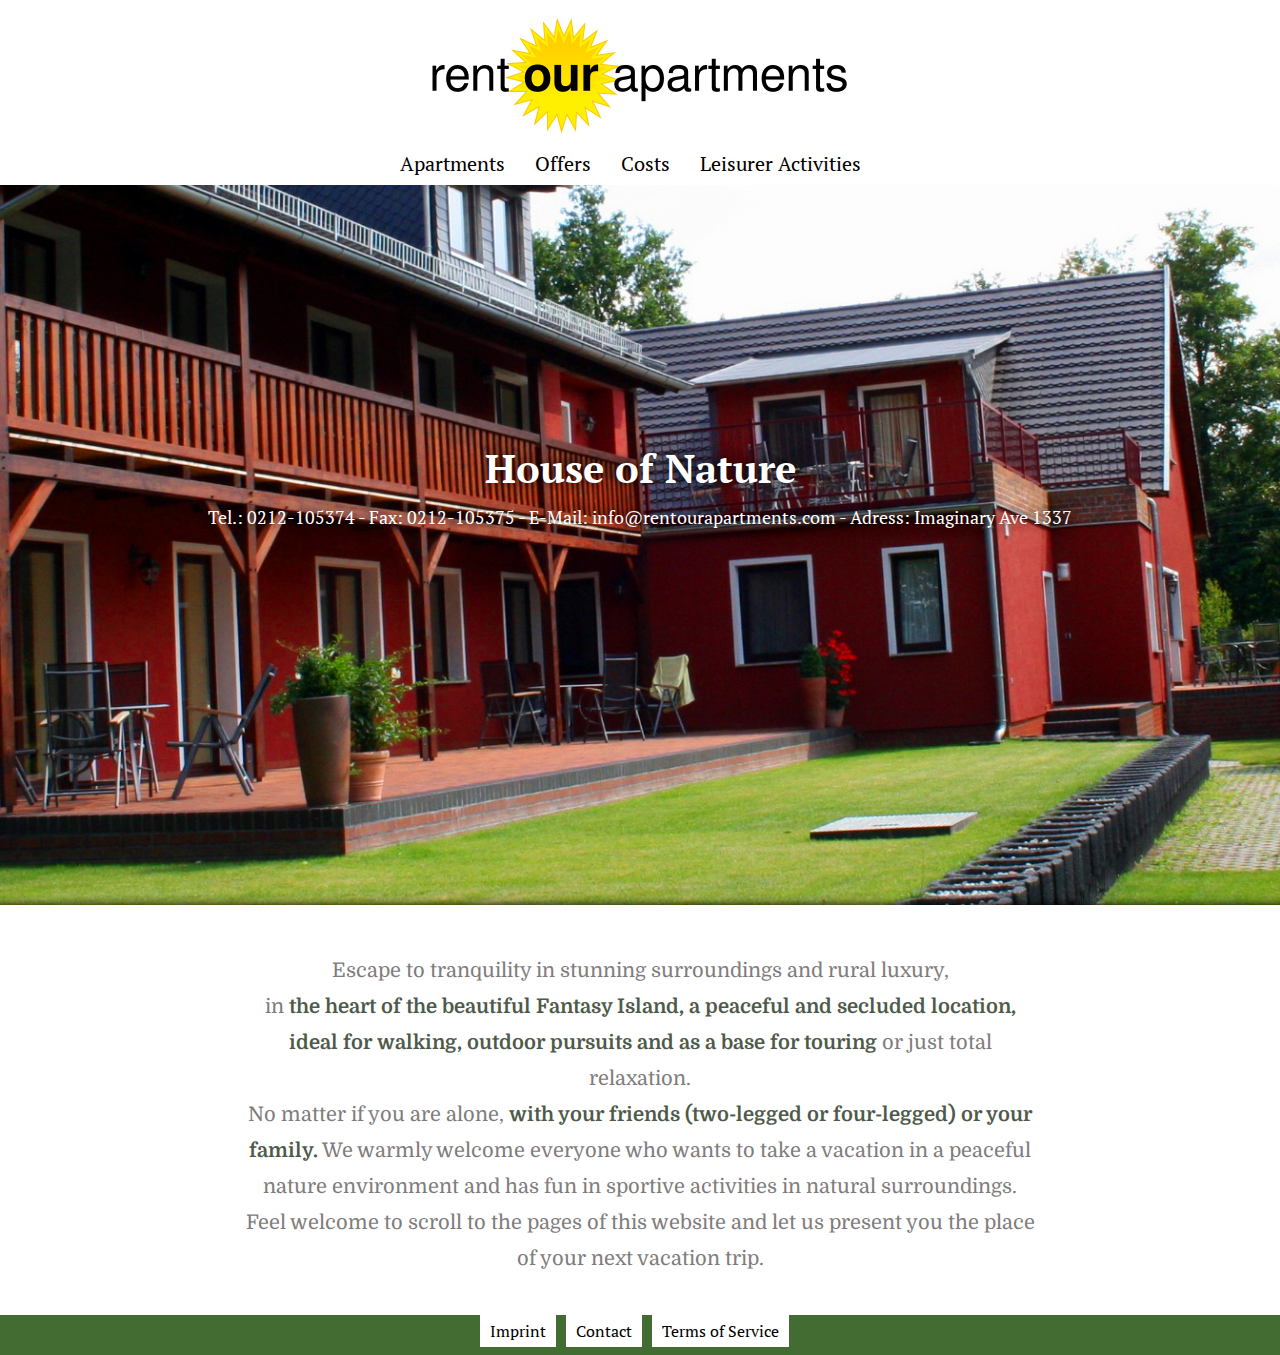
<file: index.html>
<!DOCTYPE html>
<html xmlns="http://www.w3.org/1999/xhtml">
    <head>
        <meta http-equiv="Content-Type" content="text/html; charset=utf-8" />
        <title>Rent our Apartments</title>
        <link href="style.css" rel="stylesheet" type="text/css" />
        <meta name="viewport" content="width=device-width, minimum-scale=1.0,maximum-scale=1.0">
        <script src="js/jquery.min.js"></script>
		<script src="js/init.js"></script>
    </head>
    <body>
        <header>
            <a href="index.html"><img src="images/logo.png" alt="rent our apartments logo"/></a>
            <nav> 
                <ul>
                    <li><a href="apartments.html">Apartments</a></li>
                    <li><a href="offers.html">Offers</a></li>
                    <li><a href="costs.html">Costs</a></li>
                    <li><a href="leisurer-activities.html">Leisurer Activities</a></li>
                </ul>
            </nav>
        </header>
        <main>
            <div>
                <figure class="bigpicture white shadowbottom shadowtext fullscreen" style="background-image: url(images/house.jpg);">
                    <p><strong>House of Nature</strong></p>
                    <address class="normal">
                        Tel.: 0212-105374 -
                        Fax: 0212-105375 -
                        E-Mail: <a href="mailto:info@rentourapartments.com">info@rentourapartments.com</a> -
                        Adress: Imaginary Ave 1337 
                    </address>
                </figure>
            </div>
            <div class="description">
                <p>Escape to tranquility in stunning surroundings and rural luxury,  
                in <strong>the heart of the beautiful Fantasy Island, a peaceful and secluded location, ideal for walking, outdoor pursuits and as a base for touring</strong> or just total relaxation.
                No matter if you are alone, <strong>with your friends (two-legged or four-legged) or your family.</strong> We warmly welcome everyone who wants to take a vacation in a peaceful nature environment and has fun in sportive activities in natural surroundings.
                Feel welcome to scroll to the pages of this website and let us present you the place of your next vacation trip.
                </p> 
            </div>
        </main>
        <footer>
            <nav> 
                <ul>
                    <li><a href="imprint.html">Imprint</a></li>
                    <li><a href="contact.html">Contact</a></li>
                    <li><a href="tos.html">Terms of Service</a></li>
                </ul>
            </nav>
        </footer>
    </body>
</html>
</file>
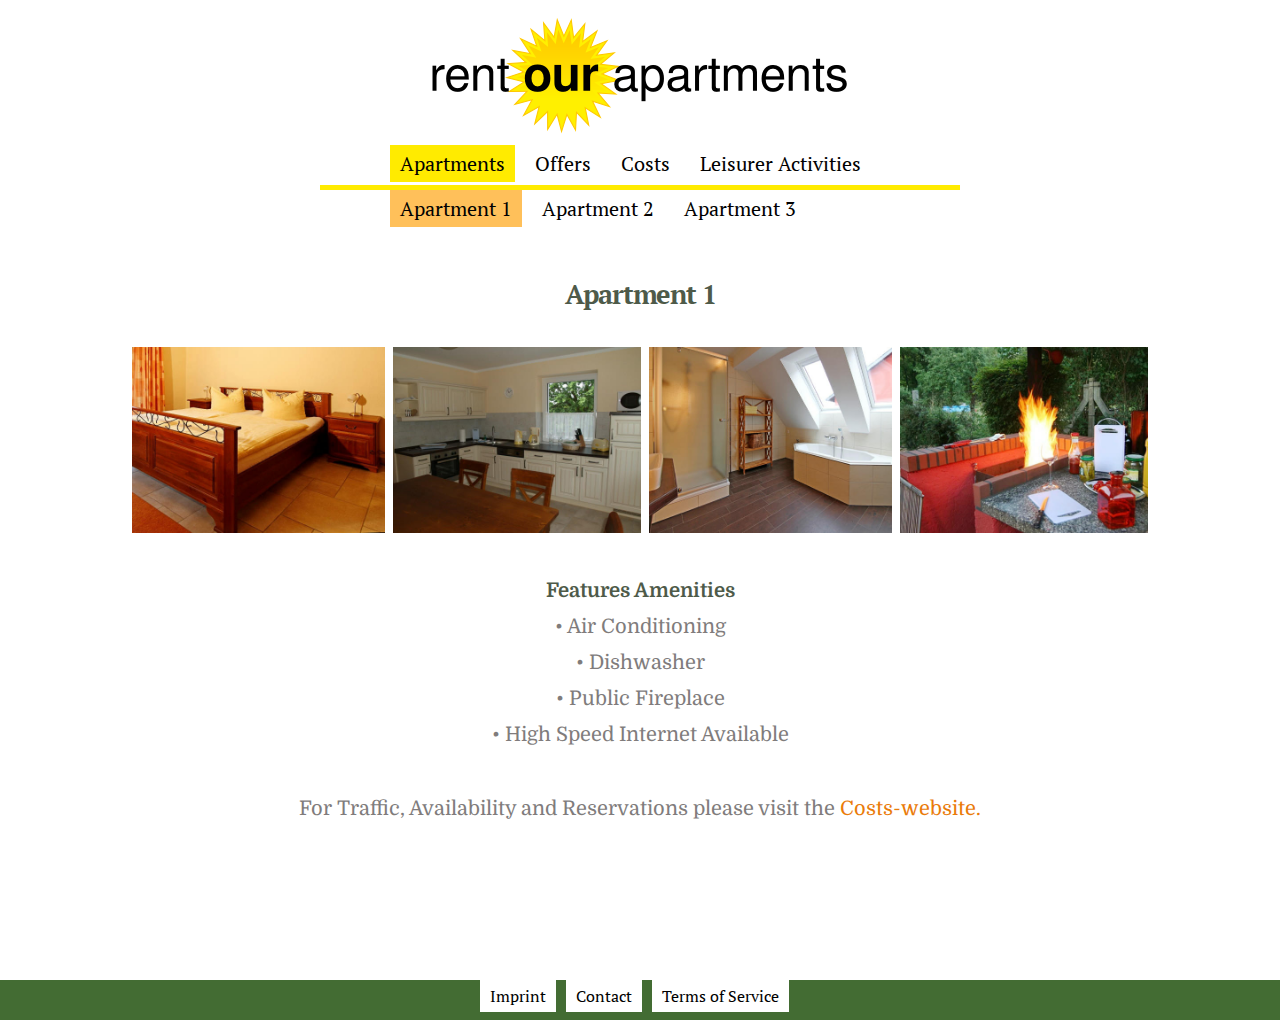
<file: apartment-one.html>
<!DOCTYPE html>
<html xmlns="http://www.w3.org/1999/xhtml">
    <head>
        <meta http-equiv="Content-Type" content="text/html; charset=utf-8" />
        <title>Rent our Apartments</title>
        <link href="style.css" rel="stylesheet" type="text/css" />
        <meta name="viewport" content="width=device-width, minimum-scale=1.0,maximum-scale=1.0">
        <script src="js/jquery.min.js"></script>
		<script src="js/init.js"></script>
    </head>
    <body>
        <header>
            <a href="index.html"><img src="images/logo.png" alt="rent our apartments logo"/></a>
            <nav>
                <ul>
                    <liclick><a href="apartments.html">Apartments</a></liclick>
                    <li><a href="offers.html">Offers</a></li>
                    <li><a href="costs.html">Costs</a></li>
                    <li><a href="leisurer-activities.html">Leisurer Activities</a></li>
                </ul>
            </nav>
            <div class="yellowline"></div>
            <nav class="apartments">
                <ul>
                    <liclick><a href="apartment-one.html">Apartment 1</a></liclick>
                    <li><a href="apartment-two.html">Apartment 2</a></li>
                    <li><a href="apartment-three.html">Apartment 3</a></li>
                </ul>
            </nav>
        </header>
        <main>
            <div class="description fullscreen">                
               <h2>Apartment 1</h2>
                <div class="pic-overview">
                    <div class="pic-container">
                        <figure><img src="images/appartment1/ap-1-bedroom.jpg" alt="Apartment 1 bedroom"/></figure>
                        <figure><img src="images/appartment1/ap-1-kitchen.jpg" alt="Apartment 1 kitchen"/></figure>
                        <figure><img src="images/appartment1/ap-1-bathroom.jpg" alt="Apartment 1 bathroom"/></figure>
                        <figure><img src="images/appartment1/ap-1-bbq-place.jpg" alt="Apartment 1 BBQ place"/></figure>
                    </div>
                </div>
                <p><strong>Features Amenities</strong>
                    •	Air Conditioning
                    •	Dishwasher
                    •	Public Fireplace
                    •	High Speed Internet Available
                </p>
                <p> For Traffic, Availability and Reservations please visit the <a href="costs.html">Costs-website.</a></p>
            </div>
        </main>
        <footer>
            <nav>
                <ul>
                    <li><a href="imprint.html">Imprint</a></li>
                    <li><a href="contact.html">Contact</a></li>
                    <li><a href="tos.html">Terms of Service</a></li>
                </ul>
            </nav>
        </footer>
    </body>
</html>
</file>
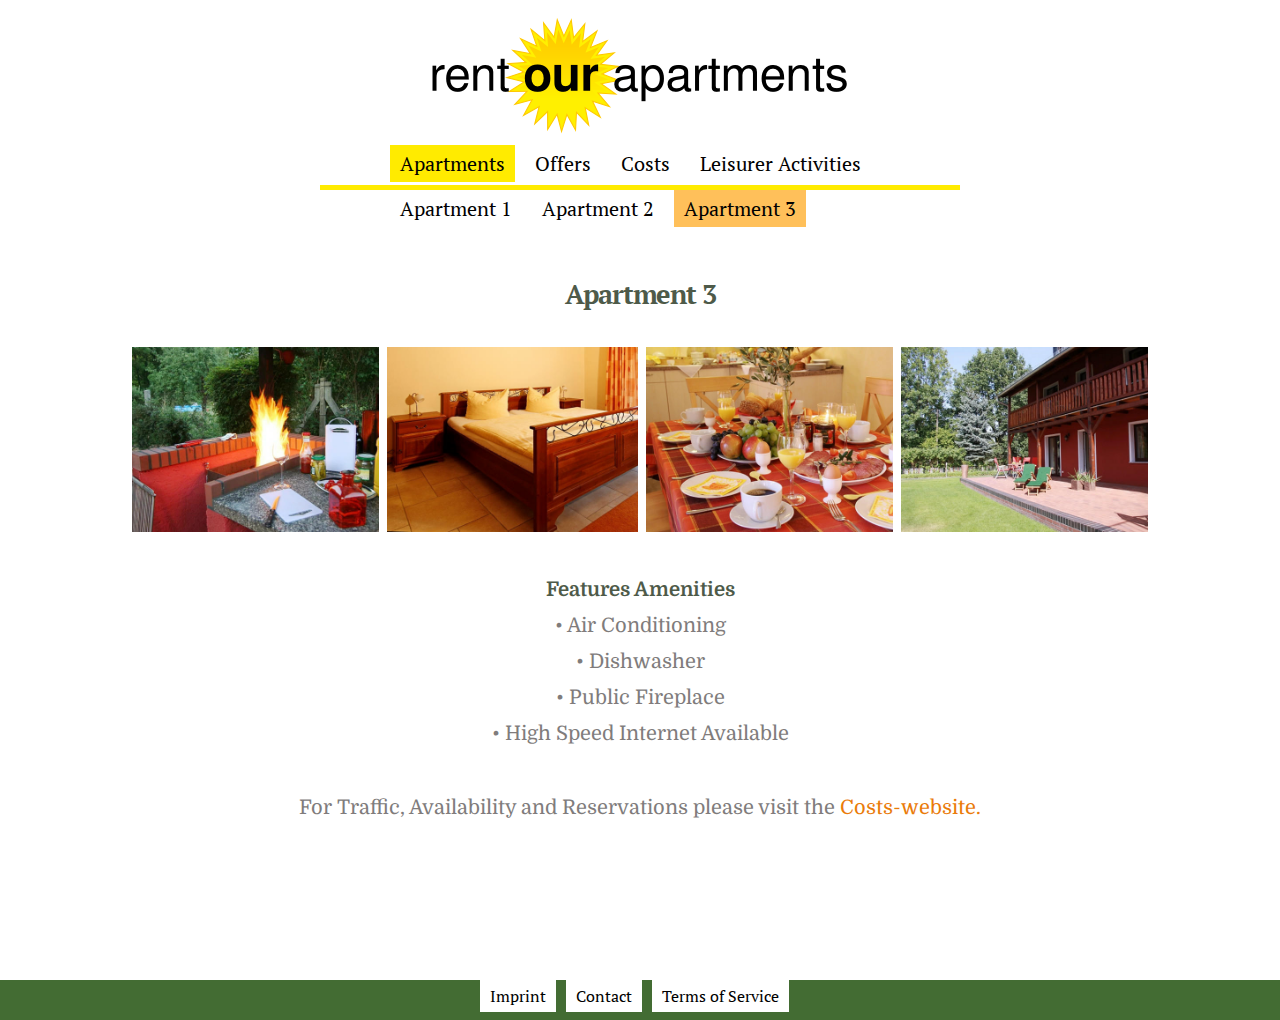
<file: apartment-three.html>
<!DOCTYPE html>
<html xmlns="http://www.w3.org/1999/xhtml">
    <head>
        <meta http-equiv="Content-Type" content="text/html; charset=utf-8" />
        <title>Rent our Apartments</title>
        <link href="style.css" rel="stylesheet" type="text/css" />
        <meta name="viewport" content="width=device-width, minimum-scale=1.0,maximum-scale=1.0">
        <script src="js/jquery.min.js"></script>
		<script src="js/init.js"></script>
    </head>
    <body>
        <header>
            <a href="index.html"><img src="images/logo.png" alt="rent our apartments logo"/></a>
            <nav>
                <ul>
                    <liclick><a href="apartments.html">Apartments</a></liclick>
                    <li><a href="offers.html">Offers</a></li>
                    <li><a href="costs.html">Costs</a></li>
                    <li><a href="leisurer-activities.html">Leisurer Activities</a></li>
                </ul>
            </nav>
            <div class="yellowline"></div>
            <nav class="apartments">
                <ul>
                    <li><a href="apartment-one.html">Apartment 1</a></li>
                    <li><a href="apartment-two.html">Apartment 2</a></li>
                    <liclick><a href="apartment-three.html">Apartment 3</a></liclick>
                </ul>
            </nav>
        </header>
        <main>
            <div class="description fullscreen">
                <h2>Apartment 3</h2>
                <div class="pic-overview">
                    <div class="pic-container">
                        <figure><img src="images/appartment3/ap-3-bbq-place.jpg" alt="Apartment 3 BBQ place"/></figure>
                        <figure><img src="images/appartment3/ap-3-bedroom.jpg" alt="Apartment 3 bedroom"/></figure>
                        <figure><img src="images/appartment3/ap-3-breakfastroom.jpg" alt="Apartment 3 breakfast-room"/></figure>
                        <figure><img src="images/appartment3/ap-3-terasse.jpg" alt="Apartment 3 terrace"/></figure>
                    </div>
                </div>
                 <p><strong>Features Amenities</strong>
                    •	Air Conditioning
                    •	Dishwasher
                    •	Public Fireplace
                    •	High Speed Internet Available
                </p>
                <p> For Traffic, Availability and Reservations please visit the <a href="costs.html">Costs-website.</a></p>
            </div>
        </main>
        <footer>
            <nav>
                <ul>
                    <li><a href="imprint.html">Imprint</a></li>
                    <li><a href="contact.html">Contact</a></li>
                    <li><a href="tos.html">Terms of Service</a></li>
                </ul>
            </nav>
        </footer>
    </body>
</html>
</file>
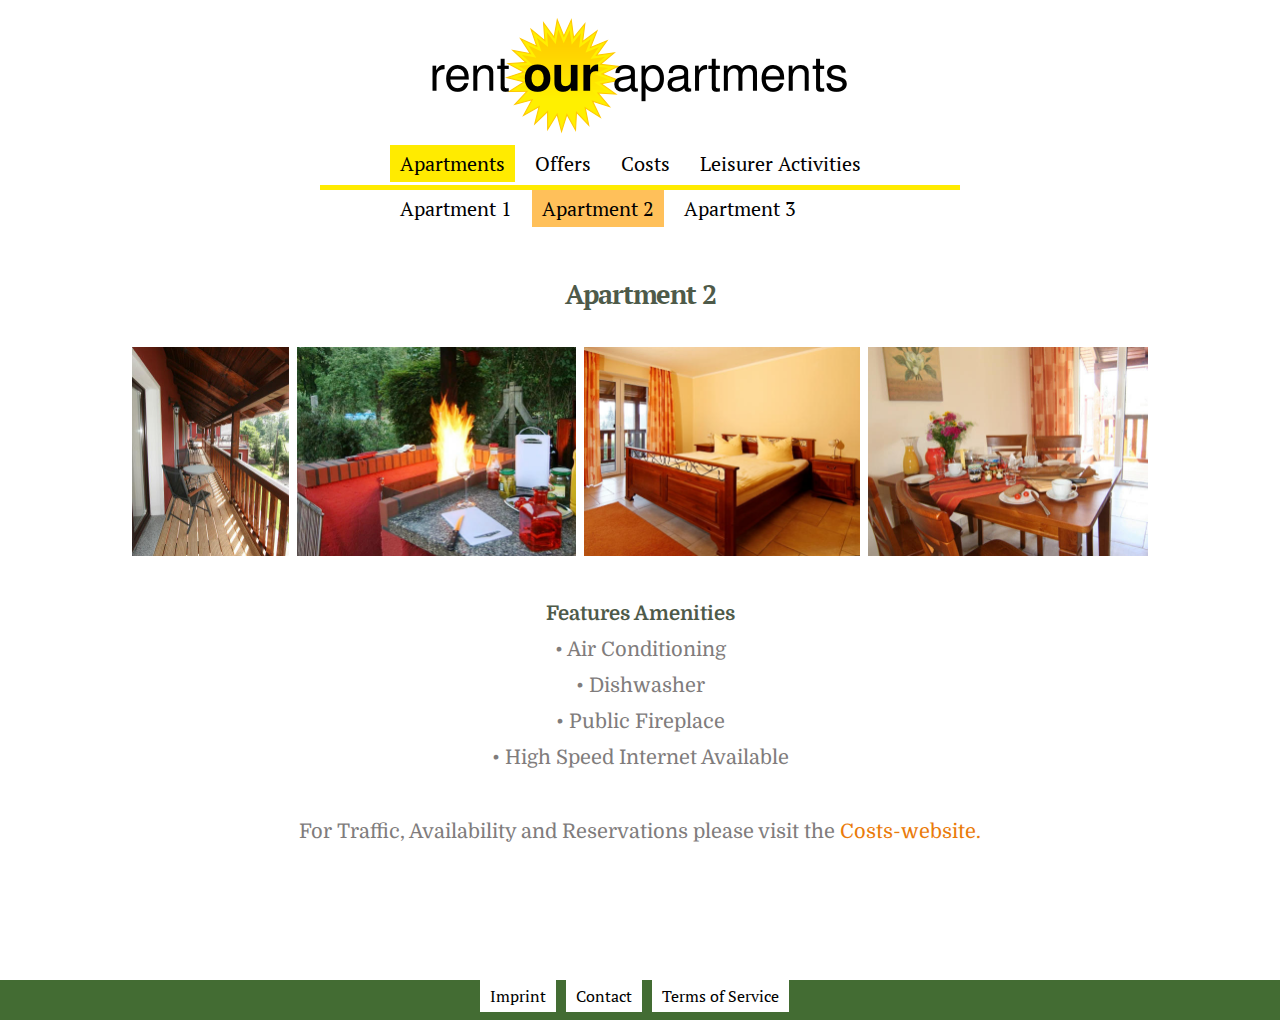
<file: apartment-two.html>
<!DOCTYPE html>
<html xmlns="http://www.w3.org/1999/xhtml">
    <head>
        <meta http-equiv="Content-Type" content="text/html; charset=utf-8" />
        <title>Rent our Apartments</title>
        <link href="style.css" rel="stylesheet" type="text/css" />
        <meta name="viewport" content="width=device-width, minimum-scale=1.0,maximum-scale=1.0">
        <script src="js/jquery.min.js"></script>
		<script src="js/init.js"></script>
    </head>
    <body>
        <header>
            <a href="index.html"><img src="images/logo.png" alt="rent our apartments logo"/></a>
            <nav>
                <ul>
                    <liclick><a href="apartments.html">Apartments</a></liclick>
                    <li><a href="offers.html">Offers</a></li>
                    <li><a href="costs.html">Costs</a></li>
                    <li><a href="leisurer-activities.html">Leisurer Activities</a></li>
                </ul>
            </nav>
            <div class="yellowline"></div>
            <nav class="apartments">
                <ul>
                    <li><a href="apartment-one.html">Apartment 1</a></li>
                    <liclick><a href="apartment-two.html">Apartment 2</a></liclick>
                    <li><a href="apartment-three.html">Apartment 3</a></li>
                </ul>
            </nav>
        </header>
        <main>
            <div class="description fullscreen">
                <h2>Apartment 2</h2>
                <div class="pic-overview">
                    <div class="pic-container">      
                        <figure><img src="images/appartment2/ap-2-balkon.jpg" alt="Apartment 2 balkon"/></figure>
                        <figure><img src="images/appartment2/ap-2-bbq-place.jpg" alt="Apartment 2 BBQ place"/></figure>
                        <figure><img src="images/appartment2/ap-2-bedroom.jpg" alt="Apartment 2 bedroom"/></figure>
                        <figure><img src="images/appartment2/ap-2-kitchen.jpg" alt="Apartment 2 kitchen"/></figure>
                    </div>
                </div>
                 <p><strong>Features Amenities</strong>
                    •	Air Conditioning
                    •	Dishwasher
                    •	Public Fireplace
                    •	High Speed Internet Available
                </p>
                <p> For Traffic, Availability and Reservations please visit the <a href="costs.html">Costs-website.</a></p>
            </div>
        </main>
        <footer>
            <nav>
                <ul>
                    <li><a href="imprint.html">Imprint</a></li>
                    <li><a href="contact.html">Contact</a></li>
                    <li><a href="tos.html">Terms of Service</a></li>
                </ul>
            </nav>
        </footer>
    </body>
</html>
</file>
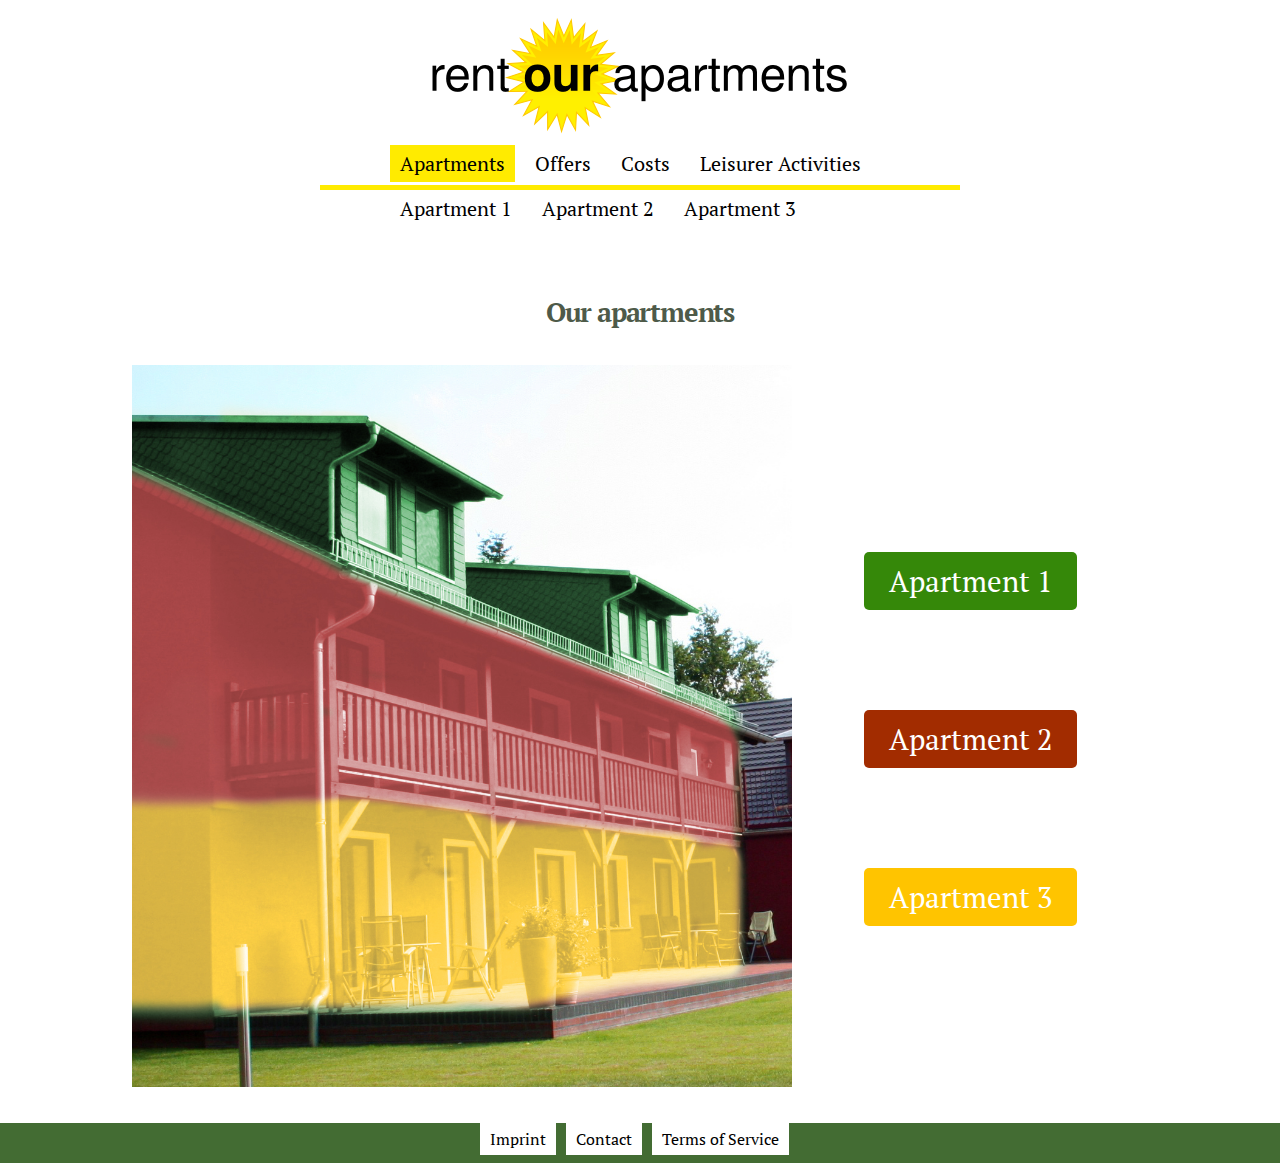
<file: apartments.html>
<!DOCTYPE html>
<html xmlns="http://www.w3.org/1999/xhtml">
    <head>
        <meta http-equiv="Content-Type" content="text/html; charset=utf-8" />
        <title>Rent our Apartments</title>
        <link href="style.css" rel="stylesheet" type="text/css" />
        <meta name="viewport" content="width=device-width, minimum-scale=1.0,maximum-scale=1.0">
        <script src="js/jquery.min.js"></script>
		<script src="js/init.js"></script>
    </head>
    <body>
        <header>
            <a href="index.html"><img src="images/logo.png" alt="rent our apartments logo"/></a>
            <nav>
                <ul>
                    <liclick><a href="apartments.html">Apartments</a></liclick>
                    <li><a href="offers.html">Offers</a></li>
                    <li><a href="costs.html">Costs</a></li>
                    <li><a href="leisurer-activities.html">Leisurer Activities</a></li>
                </ul>
            </nav>
            <div class="yellowline"></div>
            <nav class="apartments">
                <ul>
                    <li><a href="apartment-one.html">Apartment 1</a></li>
                    <li><a href="apartment-two.html">Apartment 2</a></li>
                    <li><a href="apartment-three.html">Apartment 3</a></li>
                </ul>
            </nav>
        </header>
        <main>
            <div class="description fullscreen">
                <div class="pic-overview">
                    <h2>Our apartments</h2>
                    <div class="pic-container">
                        <figure class="apartments">
                            <img src="images/apartments.jpg" alt="Apartmentoverview"/>
                            <figcaption>
                                <button class="white button-green"><a href="apartment-one.html">Apartment 1</a></button>
                                <button class="white button-red"><a href="apartment-two.html">Apartment 2</a></button>
                                <button class="white button-yellow"><a href="apartment-three.html">Apartment 3</a></button>
                            </figcaption>
                        </figure>
                    </div>
                </div>
            </div>
        </main>
        <footer>
            <nav>
                <ul>
                    <li><a href="imprint.html">Imprint</a></li>
                    <li><a href="contact.html">Contact</a></li>
                    <li><a href="tos.html">Terms of Service</a></li>
                </ul>
            </nav>
        </footer>
    </body>
</html>
</file>
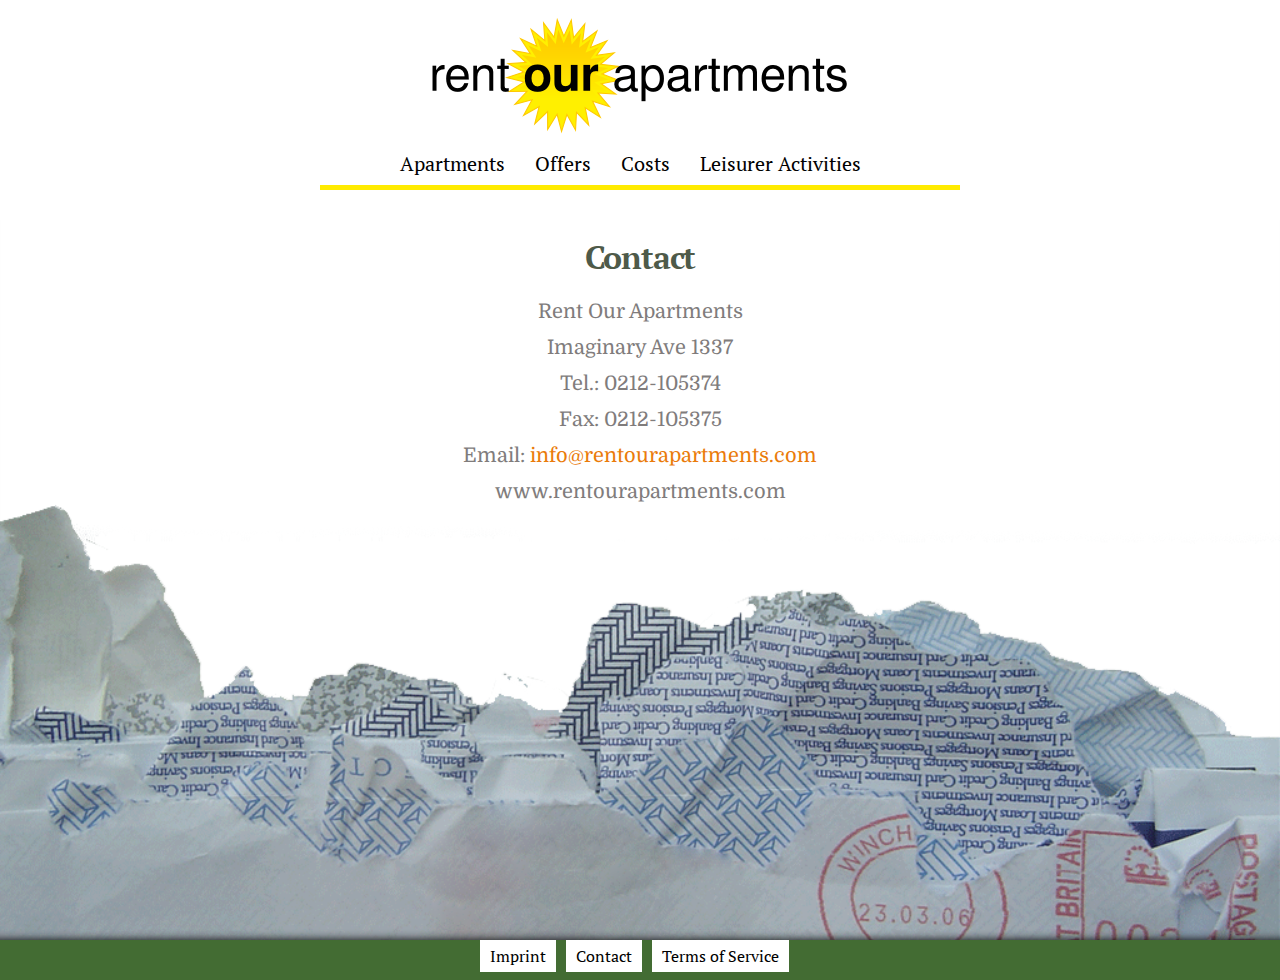
<file: contact.html>
<!DOCTYPE html>
<html xmlns="http://www.w3.org/1999/xhtml">
    <head>
        <meta http-equiv="Content-Type" content="text/html; charset=utf-8" />
        <title>Rent our Apartments</title>
        <link href="style.css" rel="stylesheet" type="text/css" />
        <meta name="viewport" content="width=device-width, minimum-scale=1.0,maximum-scale=1.0">
        <script src="js/jquery.min.js"></script>
		<script src="js/init.js"></script>
    </head>
    <body>
        <header>
            <a href="index.html"><img src="images/logo.png" alt="rent our apartments logo"/></a>
            <nav>
                <ul>
                    <li><a href="apartments.html">Apartments</a></li>
                    <li><a href="offers.html">Offers</a></li>
                    <li><a href="costs.html">Costs</a></li>
                    <li><a href="leisurer-activities.html">Leisurer Activities</a></li>
                </ul>
            </nav>
            <div class="yellowline"></div>
        </header>
        <main>
            <figure class="contact shadowbottom fullscreen" style="background-image: url(images/envelope.png);">
                <figcaption class="description">
                    <h1>Contact</h1>
                    <p> Rent Our Apartments
                        Imaginary Ave 1337
                        Tel.: 0212-105374
                        Fax: 0212-105375
                        Email: <a href="mailto:info@rentourapartments.com">info@rentourapartments.com</a>
                        www.rentourapartments.com
                    </p>
                </figcaption>
            </figure>
        </main>
        <footer>
            <nav>
                <ul>
                    <li><a href="imprint.html">Imprint</a></li>
                    <li><a href="contact.html">Contact</a></li>
                    <li><a href="tos.html">Terms of Service</a></li>
                </ul>
            </nav>
        </footer>
    </body>
</html>
</html>
</file>
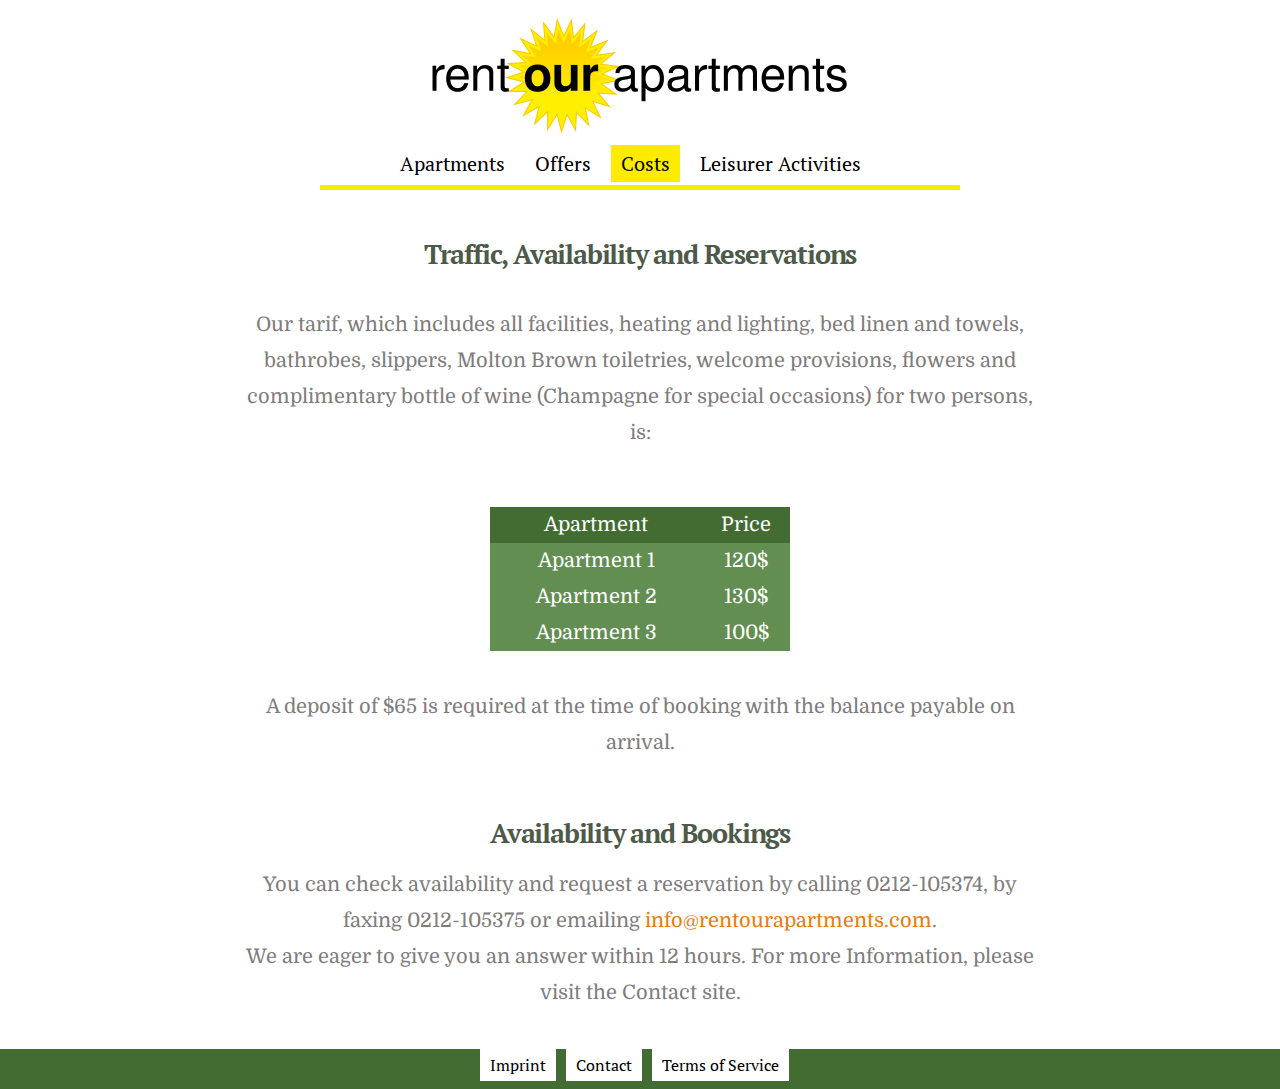
<file: costs.html>
<!DOCTYPE html>
<html xmlns="http://www.w3.org/1999/xhtml">
    <head>
        <meta http-equiv="Content-Type" content="text/html; charset=utf-8" />
        <title>Rent our Apartments</title>
        <link href="style.css" rel="stylesheet" type="text/css" />
        <meta name="viewport" content="width=device-width, minimum-scale=1.0,maximum-scale=1.0">
        <script src="js/jquery.min.js"></script>
		<script src="js/init.js"></script>
    </head>
    <body>
        <header>
            <a href="index.html"><img src="images/logo.png" alt="rent our apartments logo"/></a>
            <nav>
                <ul>
                    <li><a href="apartments.html">Apartments</a></li>
                    <li><a href="offers.html">Offers</a></li>
                    <liclick><a href="costs.html">Costs</a></liclick>
                    <li><a href="leisurer-activities.html">Leisurer Activities</a></li>
                </ul>
            </nav>
            <div class="yellowline"></div>
        </header>
        <main>
            <section class="description fullscreen">
                <h2>Traffic, Availability and Reservations</h2>

                <p>Our tarif, which includes all facilities, heating and lighting, bed linen and towels, bathrobes, slippers, Molton Brown toiletries, welcome provisions, flowers and complimentary bottle of wine (Champagne for special occasions) for two persons, is:
                </p>

                <table border="0" style="width:300px">
                    <thead>
                      <th>Apartment</th>
                      <th>Price</th>
                    </thead>
                    <tbody>
                    <tr>
                      <td>Apartment 1</td>
                      <td>120$</td>
                    </tr>
                    <tr>
                      <td>Apartment 2</td>
                      <td>130$</td>
                    </tr>
                    <tr>
                      <td>Apartment 3</td>
                      <td>100$</td>
                    </tr>
                    </tbody>
                 </table>
                <p> A deposit of $65 is required at the time of booking with the balance payable on arrival. </p>

                <h2>Availability and Bookings</h2>
                <p>You can check availability and request a reservation by calling 0212-105374, by faxing 0212-105375 or emailing <a href="mailto:info@rentourapartments.com">info@rentourapartments.com</a>.
                    We are eager to give you an answer within 12 hours. For more Information, please visit the Contact site.
                </p>
            </section>
        </main>
        <footer>
            <nav>
                <ul>
                    <li><a href="imprint.html">Imprint</a></li>
                    <li><a href="contact.html">Contact</a></li>
                    <li><a href="tos.html">Terms of Service</a></li>
                </ul>
            </nav>
        </footer>
    </body>
</html>
</file>
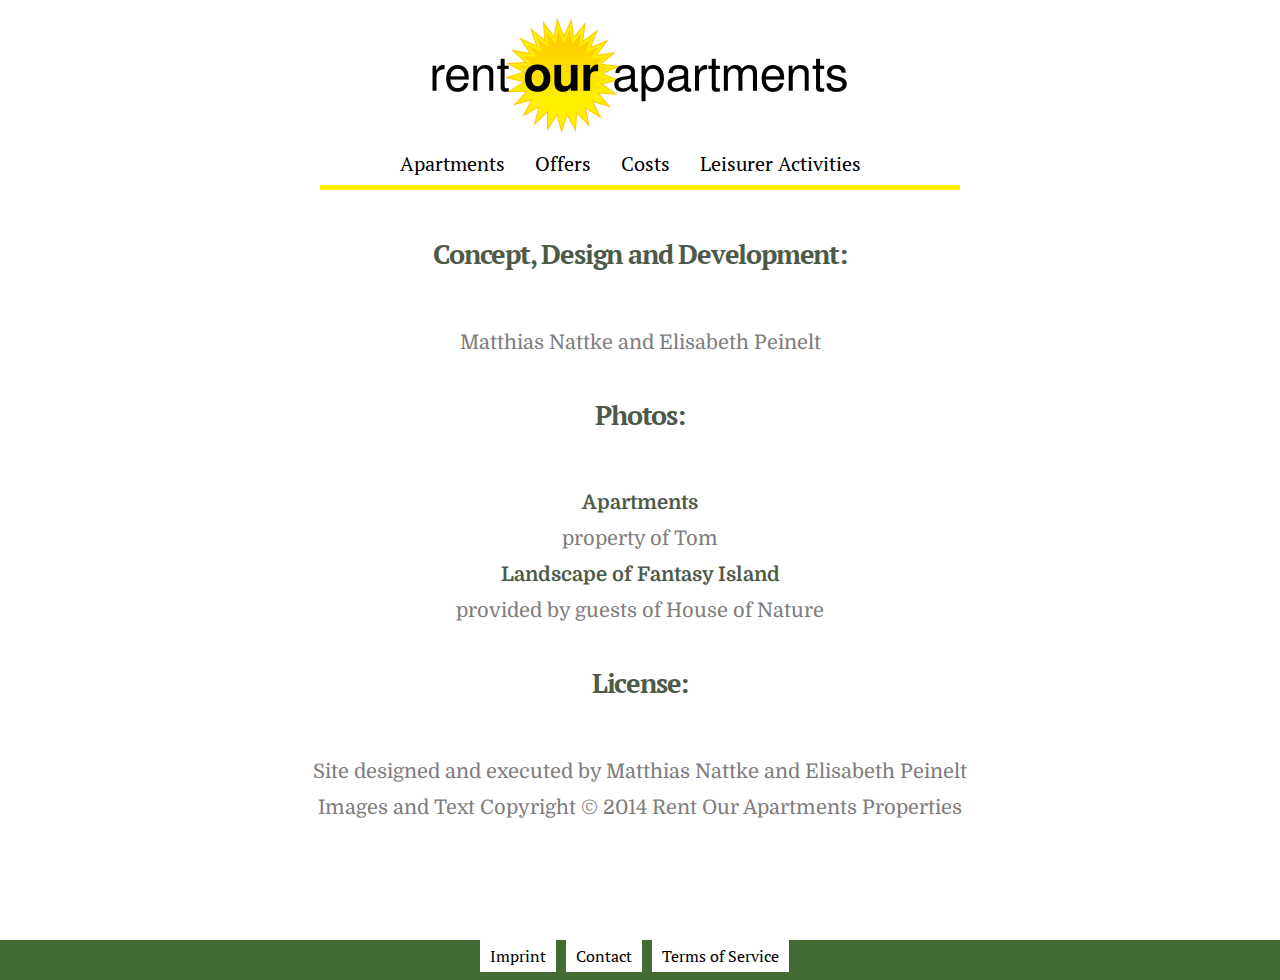
<file: imprint.html>
<!DOCTYPE html>
<html xmlns="http://www.w3.org/1999/xhtml">
    <head>
        <meta http-equiv="Content-Type" content="text/html; charset=utf-8" />
        <title>Rent our Apartments</title>
        <link href="style.css" rel="stylesheet" type="text/css" />
        <meta name="viewport" content="width=device-width, minimum-scale=1.0,maximum-scale=1.0">
        <script src="js/jquery.min.js"></script>
		<script src="js/init.js"></script>
    </head>
    <body>
        <header>
            <a href="index.html"><img src="images/logo.png" alt="rent our apartments logo"/></a>
            <nav>
                <ul>
                    <li><a href="apartments.html">Apartments</a></li>
                    <li><a href="offers.html">Offers</a></li>
                    <li><a href="costs.html">Costs</a></li>
                    <li><a href="leisurer-activities.html">Leisurer Activities</a></li>
                </ul>
            </nav>
            <div class="yellowline"></div>
        </header>
        <main>
            <section class="description fullscreen">
                <h2>Concept, Design and Development:</h2>
                <p>
                    Matthias Nattke and Elisabeth Peinelt
                </p>
                <h2>Photos:</h2>
                <p>
                    <strong>Apartments</strong>
                    property of Tom
                    <strong>Landscape of Fantasy Island</strong>
                    provided by guests of House of Nature
                </p>
                <h2>License:</h2>
                <p>
                    Site designed and executed by Matthias Nattke and Elisabeth Peinelt
                    Images and Text Copyright © 2014 Rent Our Apartments Properties
                </p>
            </section>
        </main>
        <footer>
            <nav>
                <ul>
                    <li><a href="imprint.html">Imprint</a></li>
                    <li><a href="contact.html">Contact</a></li>
                    <li><a href="tos.html">Terms of Service</a></li>
                </ul>
            </nav>
        </footer>
    </body>
</html>
</file>
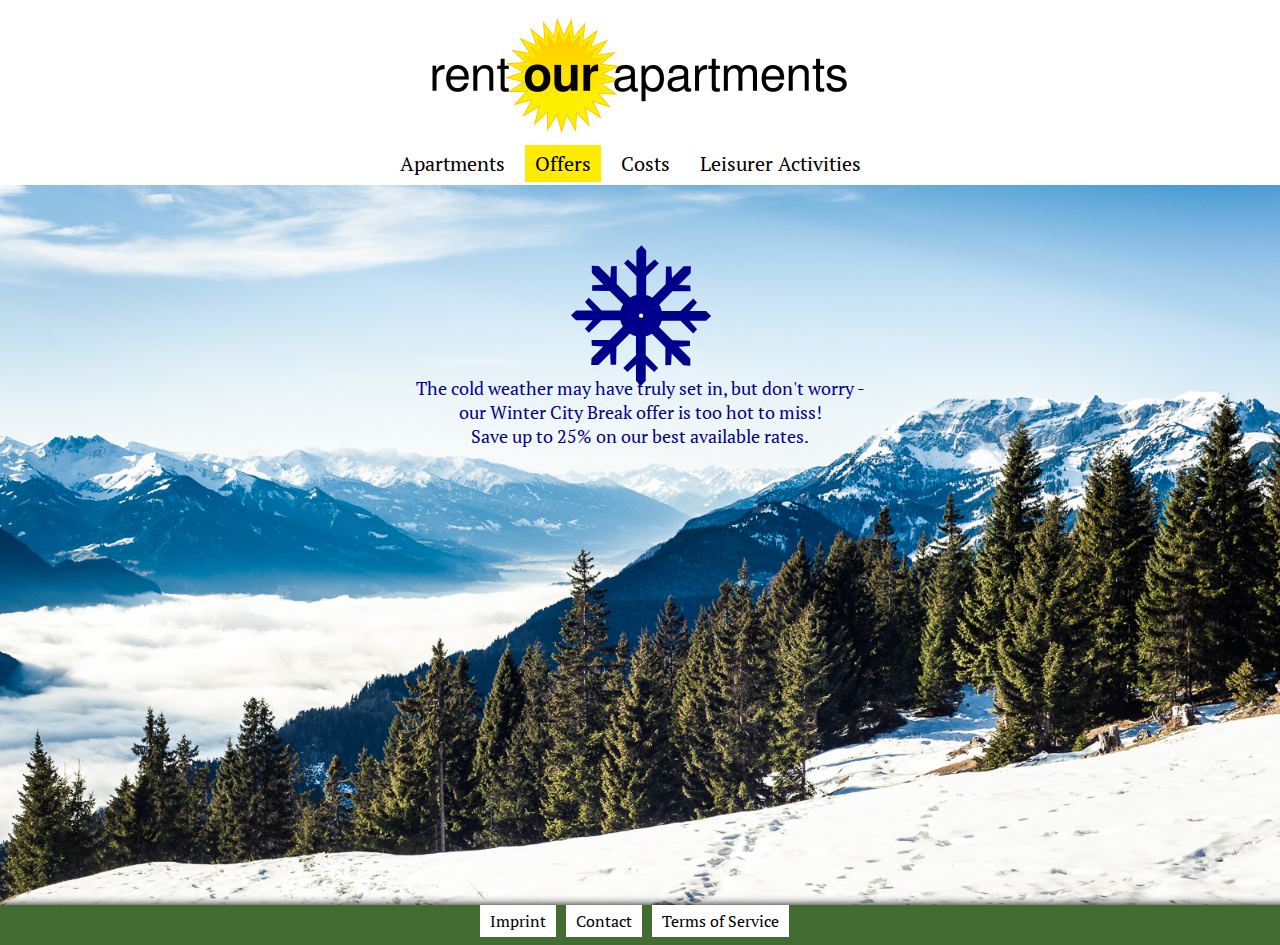
<file: offers.html>
<!DOCTYPE html>
<html xmlns="http://www.w3.org/1999/xhtml">
    <head>
        <meta http-equiv="Content-Type" content="text/html; charset=utf-8" />
        <title>Rent our Apartments</title>
        <link href="style.css" rel="stylesheet" type="text/css" />
        <meta name="viewport" content="width=device-width, minimum-scale=1.0,maximum-scale=1.0">
        <script src="js/jquery.min.js"></script>
		<script src="js/init.js"></script>
    </head>
    <body>
        <header>
            <a href="index.html"><img src="images/logo.png" alt="rent our apartments logo"/></a>
            <nav>
                <ul>
                    <li><a href="apartments.html">Apartments</a></li>
                    <liclick><a href="offers.html">Offers</a></liclick>
                    <li><a href="costs.html">Costs</a></li>
                    <li><a href="leisurer-activities.html">Leisurer Activities</a></li>
                </ul>
            </nav>
        </header>
        <main>
            <div>
                <figure id="offers" class="bigpicture shadowbottom fullscreen" style="background-image: url(images/winter.jpg);">
                    <figcaption>
                        <img src="images/snowflake.svg" alt="blue snowflake">
                        <p class="subtitle">The cold weather may have truly set in, but don't worry - 
                            our Winter City Break offer is too hot to miss! 
                            Save up to 25% on our best available rates.</p>
                    </figcaption>
                </figure>
            </div>
        </main>
        <footer>
            <nav>
                <ul>
                    <li><a href="imprint.html">Imprint</a></li>
                    <li><a href="contact.html">Contact</a></li>
                    <li><a href="tos.html">Terms of Service</a></li>
                </ul>
            </nav>
        </footer>
    </body>
</html>
</file>
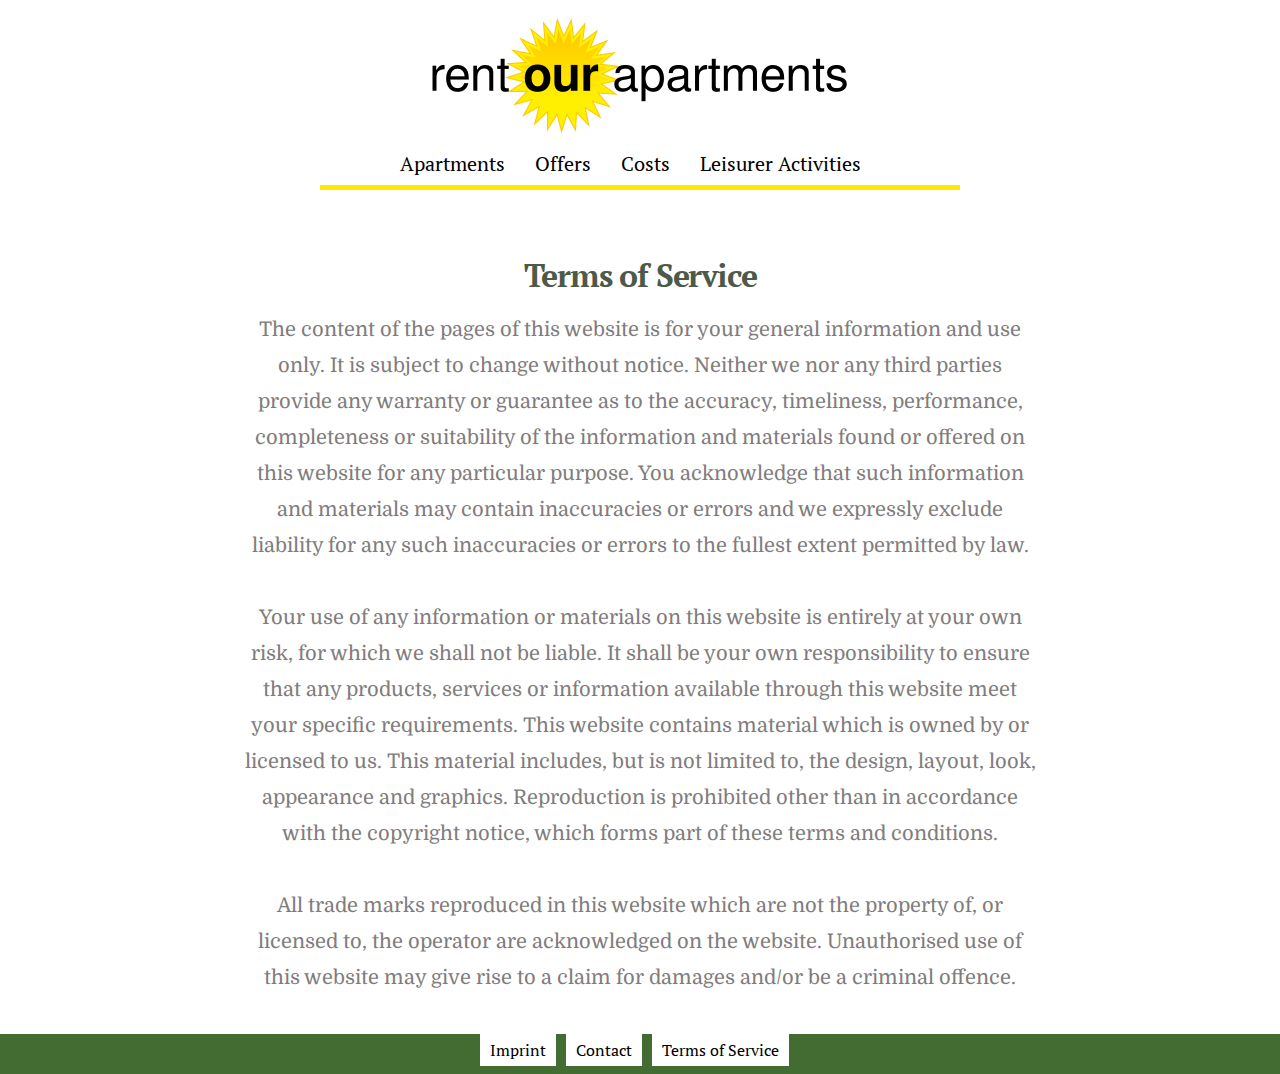
<file: tos.html>
<!DOCTYPE html>
<html xmlns="http://www.w3.org/1999/xhtml">
    <head>
        <meta http-equiv="Content-Type" content="text/html; charset=utf-8" />
        <title>Rent our Apartments</title>
        <link href="style.css" rel="stylesheet" type="text/css" />
        <meta name="viewport" content="width=device-width, minimum-scale=1.0,maximum-scale=1.0">
        <script src="js/jquery.min.js"></script>
		<script src="js/init.js"></script>
    </head>
    <body>
        <header>
            <a href="index.html"><img src="images/logo.png" alt="rent our apartments logo"/></a>
            <nav>
                <ul>
                    <li><a href="apartments.html">Apartments</a></li>
                    <li><a href="offers.html">Offers</a></li>
                    <li><a href="costs.html">Costs</a></li>
                    <li><a href="leisurer-activities.html">Leisurer Activities</a></li>
                </ul>
            </nav>
            <div class="yellowline"></div>
        </header>
        <main>
            <section class="description">

                    <h1>Terms of Service</h1>
                   <p> The content of the pages of this website is for your general information and use only. It is subject to change without notice. Neither we nor any third parties provide any warranty or guarantee as to the accuracy, timeliness, performance, completeness or suitability of the information and materials found or offered on this website for any particular purpose. You acknowledge that such information and materials may contain inaccuracies or errors and we expressly exclude liability for any such inaccuracies or errors to the fullest extent permitted by law.

                    Your use of any information or materials on this website is entirely at your own risk, for which we shall not be liable. It shall be your own responsibility to ensure that any products, services or information available through this website meet your specific requirements. This website contains material which is owned by or licensed to us. This material includes, but is not limited to, the design, layout, look, appearance and  graphics. Reproduction is prohibited other than in accordance with the copyright notice, which forms part of these terms and conditions.

                    All trade marks reproduced in this website which are not the property of, or licensed to, the operator are acknowledged on the website. Unauthorised use of this website may give rise to a claim for damages and/or be a criminal offence.
                </p>
            </section>
        </main>
        <footer>
            <nav>
                <ul>
                    <li><a href="imprint.html">Imprint</a></li>
                    <li><a href="contact.html">Contact</a></li>
                    <li><a href="tos.html">Terms of Service</a></li>
                </ul>
            </nav>
        </footer>
    </body>
</html>
</file>
<file: style.css>
@import url('http://fonts.googleapis.com/css?family=Domine:400,700|PT+Serif:400,700,400italic,700italic');

/*
Design Name: House Of Nature
Author: Matthias Nattke and Elisabet Peinelt 2014

*/

/* Reset
--------------------------------------------- */
/* http://meyerweb.com/eric/tools/css/reset/ 
   v2.0 | 20110126
   License: none (public domain)
*/
html, body, div, span, applet, object, iframe,
h1, h2, h3, h4, h5, h6, p, blockquote,
a, img, strong, var,
b, u, i, center, dl, dt, dd, ol, ul, li,
fieldset, form, label, legend,
table, caption, tbody, tfoot, thead, tr, th, td,
article, aside, canvas, details, embed, 
figure, figcaption, footer, header, hgroup, 
menu, nav, output, ruby, section, summary,
time, mark, audio, video {
	margin: 0;
	padding: 0;
	border: 0;
	font-size: 100%;
	font: inherit;
	vertical-align: baseline;
}

#content address {
	padding: 0 0 20px 0;
}
#content abbr, acronym {
	border-bottom: .1em dotted;
}
#content pre, code, tt {
	font-size: 1.1em;
}
/* HTML5 display-role reset for older browsers */
article, aside, details, figcaption, figure, 
footer, header, hgroup, menu, nav, section {
	display: block;
}
ol, ul {
	list-style: none;
}
blockquote:before, blockquote:after {
	content: '';
	content: none;
}
table {
	border-collapse: collapse;
	border-spacing: 0;
}

/* Basics and main styles
------------------------------------------- */

h1 {
    font: bold 2.0em/1.2em 'PT Serif';
    margin: 0 auto 0 auto;
    text-align: center;
    color: #4e5a49;
    letter-spacing:-1.2px;
}

h2 {
    font: bold 1.7em/1.2em 'PT Serif';
    margin: 0 auto 0 auto;
    color: #4e5a49;
    text-align: center;
    letter-spacing:-1.2px;
}

p, table {
    font: 1.25em/1.0em 'Domine';
    color: #000;
}

thead{
    background: #436c33
}

th, td{
    color: #ffffff
}

tbody{
    background: #628e51
}

.white p {
    color: #f7f7f7;   
}

.white strong {
    color: #fff;
    font-weight: bold;
}

a {
    color: #ea7b0a;
    text-decoration: none;
    width: auto; 
}

a:hover {
    color: #1f6d9f;
}

.white a {
    color: #fff;    
}

.white a:hover {
    color: #ea7b0a;     
}

nav a {
    color: #000;
    -moz-text-shadow: 1px 1.732px 16px rgba(0, 0, 0, 0.004);
    text-shadow: 1px 1.732px 16px rgba(0, 0, 0, 0.004);
    -webkit-text-shadow: 0 1px 0 #E2007A, 0 -1px 0 #E2007A, 1px 0 0 #E2007A, -1px 0 0 #E2007A;
}


nav a:hover {
    color: #ea7b0a;
    text-decoration: none;
    width: auto; 
}

strong {
    font-weight: bold;
    color: #4e5a49;
}

.yellowline {
    background: #ffeb00;
    height: 5px;
    margin: 0px auto;
    width: 50%;
}

video {
    width: 50%;
    height: auto;
}

.shadowbottom {
    box-shadow: inset 0 -10px 10px -10px #000000;
    -moz-box-shadow: inset 0 -10px 10px -10px #000000;
    -webkit-box-shadow: inset 0 -10px 10px -10px #000000;
}

.shadowtop {
    box-shadow: inset 0 10px 10px -10px #000000;
    -moz-box-shadow: inset 0 10px 10px -10px #000000;
    -webkit-box-shadow: inset 0 10px 10px -10px #000000;
}

.shadowpic {
    -moz-box-shadow:    inset  0 -220px 80px -80px rgba(0, 0, 0, 0.7);;
    -webkit-box-shadow: inset  0 -220px 80px -80px rgba(0, 0, 0, 0.7);;
     box-shadow:        inset  0 -220px 80px -80px rgba(0, 0, 0, 0.7);;
}

.shadowtext {
    -moz-text-shadow: 0px -1px 12px rgba(0, 0, 0, 1); 
    -webkit-text-shadow: 0px -1px 12px rgba(0, 0, 0, 1);  
    text-shadow: 0px -1px 14px rgba(0, 0, 0, 1);
}

html {
    height: 100%;
}

body {
    color: #393939;
}

header {
    display: block;
}

footer {
    background: #436c33;
    display: block;
}

header nav {
    min-height: 40px;
    max-width: 500px;
    margin: 0 auto;
}

header nav ul { 
    min-height: 40px;
    white-space: inherit;
}

header nav li, header nav liclick, header .apartments nav  {
    font: 1.25em 'PT Serif';
    position: relative;
    float: left;
    margin-right: 10px;
    padding: 5px 10px;
    list-style: none;
}

header nav liclick {
    background-color: #ffeb00;
}

.apartments nav {
    margin-top: 10px;   
}

.apartments liclick {
    background-color: #ffc05a;   
}


footer nav {
    max-width: 320px;
    margin: 0 auto;
}

footer nav ul { 
    min-height: 40px;
    padding: 0;
    white-space: inherit;
}

footer nav li {
    font: 1.0em 'PT Serif';
    position: relative;
    float: left;
    margin-right: 10px;
    padding: 5px 10px;
    background: #fff;
    list-style: none;
    /*display: none;*/  
}

.button-green, .button-red, .button-yellow {
    color: white;
    border-radius: 5px;
    font: 1.8em 'PT Serif';   
    padding: 10px 25px;
    margin: 50px;
    border: 0px;
}

.button-green {
    background: #358809;
}

.button-red {
    background: #a22c00;
}

.button-yellow {
    background: #ffc400;
}

.mobil {
    display: none;
}

header img {
    display: block;
    margin: 0px auto;
    max-width: 80%;
}

figure{
    background: #fff top no-repeat;
    background-size: cover;
    text-align: center;
}

.bigpicture p {
    font: 2.5em 'PT Serif';
    margin: 20% 0 0 0;
    position: absolute;
    color: #fff;
    width: 100%;  
}

.bigpicture address {
    font: 1.13em 'PT Serif'; 
    position: absolute; 
    width: 100%;
    color: #fff;
    margin-top: 25%;
}

.bigpicture .subtitle {
    font: 1.13em 'PT Serif'; 
    position: absolute; 
    width: 100%;
    color: #fff;
    margin-top: -130px;
    white-space: pre-line;
}

.pic-container {
    max-width: 80%;
    margin: 0px auto;    
    display: table;
    min-height: 50px;
}

.pic-overview {
    min-height: 100px;  
}

.pic-overview figure {
    display: table-cell;
    padding: 0 4px;
    text-align: center;
}

.pic-overview img {
    width: 100%;
}

.description {
    white-space: pre-line;
    margin: 30px 0 0 0px;
    text-align: center;
}

.description p, .description table{
    max-width: 800px;
    margin: 0 auto 20px auto;
    text-align: center;
    font: 20px/1.8em 'Domine';
    color: #807c7c; 
}

#offers img {
    margin: 4% 0% 8% 0;
    max-width: 13%;
}

#offers .subtitle {
 color: darkblue;   
}

.apartments img {
    max-width: 65%;
    float: left;
}

.apartments figcaption {
    margin-top: 10%;
}



/* Media queries for responsive design
--------------------------------------------- */


/* iPad Landscape */
@media screen and (max-width: 1120px) {
    
.yellowline {
    width: 60%;
}
	
.apartments img {
    max-width: 50%;
    float: left;
}

.button-green, .button-red, .button-yellow {
    margin: 20px;
}    
    
.apartments figcaption {
    margin-top: 6%;
}
    
#offers img {
    margin: 3% 0% 12% 0;
    max-width: 11%;
}
    
}

/* iPad Portrait */
@media screen and (max-width: 940px) {
 
video {
    width: 100%;
}
    
.yellowline {
    width: 80%;
}
    
.apartments figcaption {
    margin-top: 5%;
}
    
.button-green, .button-red, .button-yellow {
    margin: 10px;
} 
    
#offers img {
    margin: 5% 0% 18% 0;
    max-width: 13%;
}
    
.pic-container {
    max-width: 80%;
    margin: 0px auto;    
    display: table;
    min-height: 50px;
}

.pic-overview {
    min-height: 100px;  
}

.pic-overview figure {
    display: block;
    padding: 0 4px;
    text-align: center;
}
    
}

/* Smartphones and small Tablet PCs */
@media screen and (max-width : 620px) {
    
h1 {
    font: bold 1.8em/1.0em 'PT Serif';
}

h2 {
    font: bold 1.4em/1.2em 'PT Serif';
}
    
.bigpicture p {
    font: 1.7em 'PT Serif';
    margin: 20% 0 0 0;
    position: absolute;
    color: #fff;
    width: 100%;  
}

.bigpicture address {
    margin-top: 35%;
}
    
header nav li, header nav liclick, .apartments nav li, .apartment nav liclick {
    font: 1.25em "PT Serif";
    position: relative;
    float: none;
    text-align: center;
    display: block;
}

footer nav {
    max-width: 275px;
    margin: 0 auto;
}
    
footer nav li {
    font: 0.8em 'PT Serif';  
}
    
.pic-container {
    max-width: 100%;
}
    
#offers .subtitle {
    font: 0.8em 'PT Serif'; 
}
    
#offers img {
    margin: 5% 0% 40% 0;
    max-width: 13%;
}

.apartments img {
    max-width: 100%;
    float: left;
}
    
.contact {
    
    height: 800px;

}

/* Smartphones and small Tablet PCs */
@media screen and (max-width : 620px) and (orientation:landscape) {
    
.yellowline {
    width: 90%;
}
    
.apartments figcaption {
    margin-top: 0%;
}
    
.button-green, .button-red, .button-yellow {
    font: 1.2em 'PT Serif';   
    padding: 10px 25px;
    margin: 10px;
}
    
.bigpicture {
    height: 300px;   
}
    
.pic-container {
    max-width: 100%;
}
    
#offers img {
    margin: 1% 0% 21% 0;
    max-width: 11%;
}
    
.apartments img {
    max-width: 65%;
    float: left;
}
    
}
</file>
